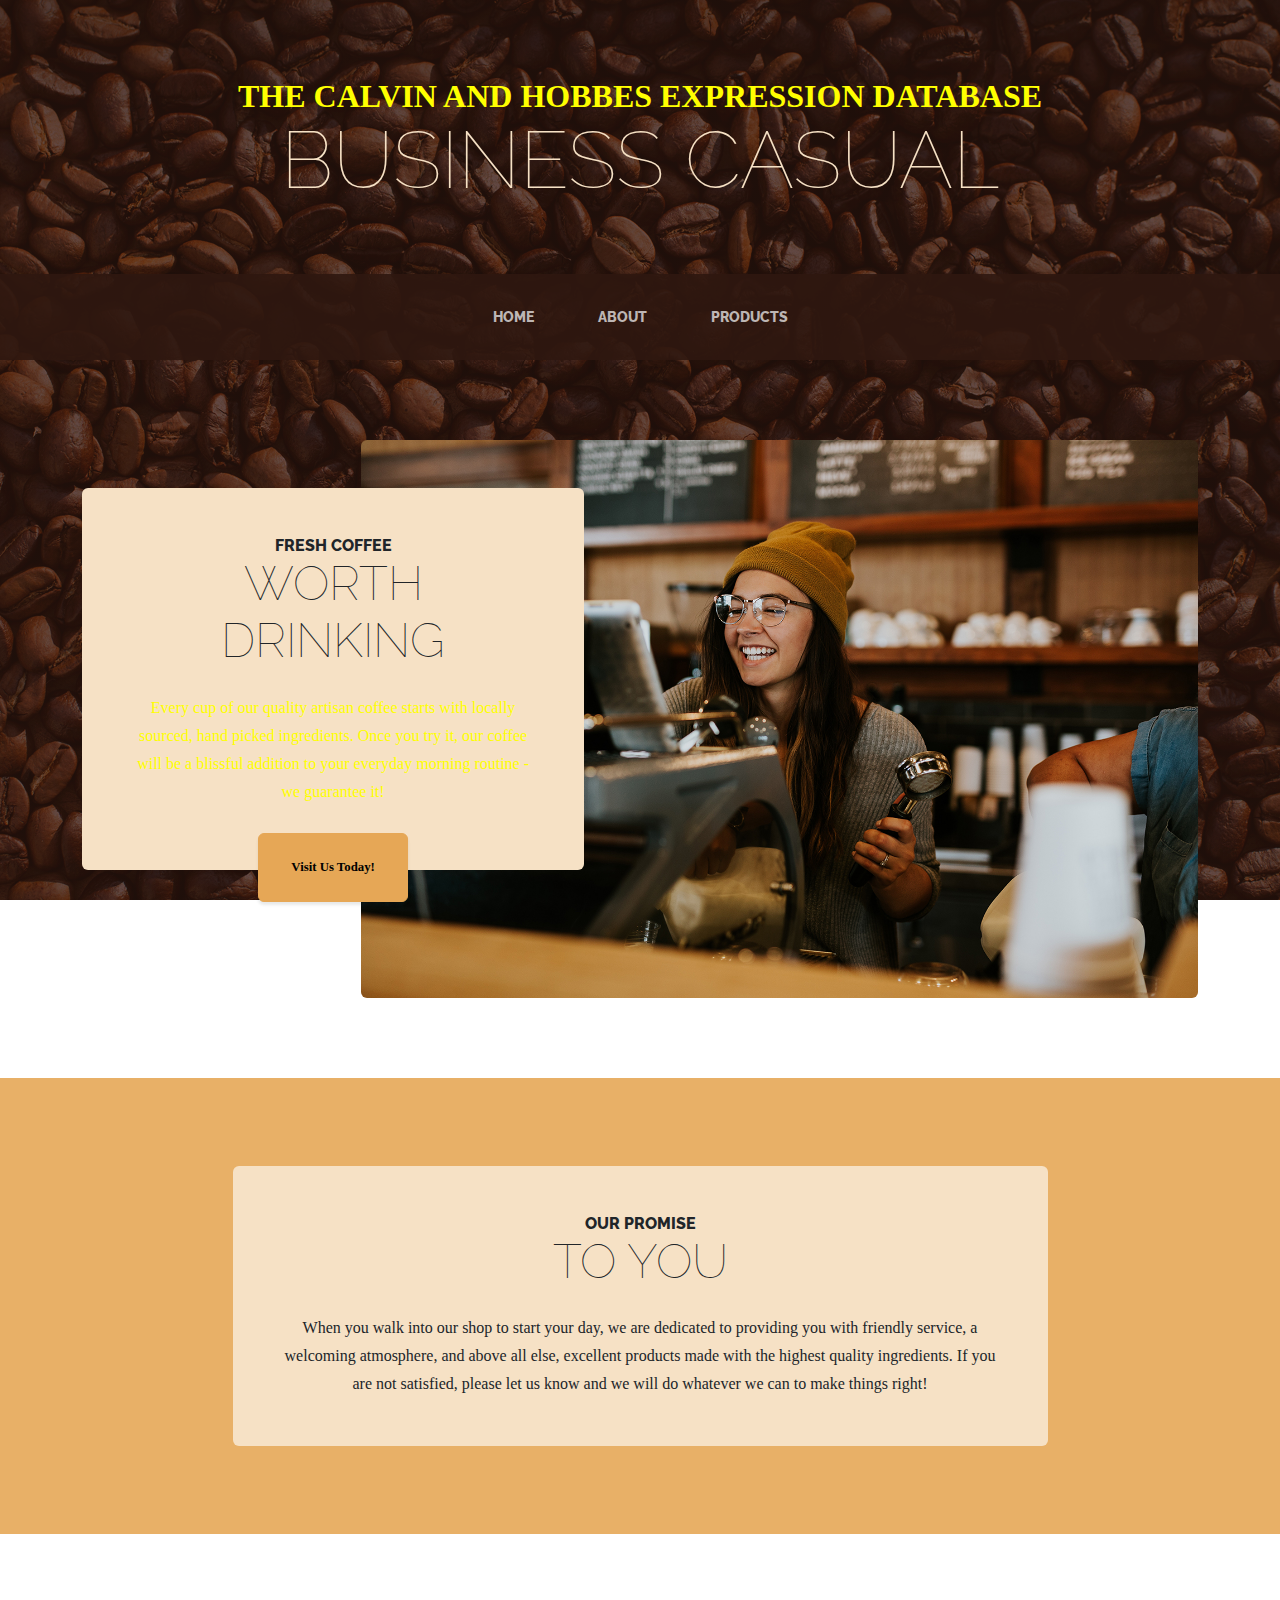
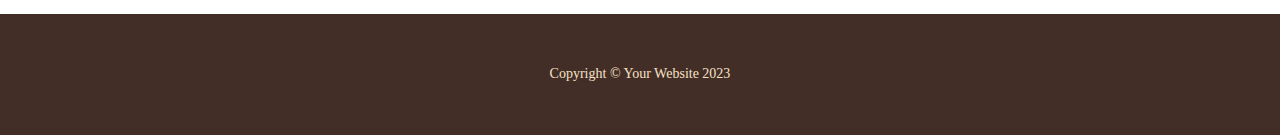
<file: index.html>
<!DOCTYPE html>
<html lang="en">
    <head>
        <meta charset="utf-8" />
        <meta name="viewport" content="width=device-width, initial-scale=1, shrink-to-fit=no" />
        <meta name="description" content="" />
        <meta name="author" content="" />
        <title>Calvin and Hobes</title>
        <link rel="icon" type="image/x-icon" href="assets/favicon.ico" />
        <!-- Google fonts-->
        <link href="https://fonts.googleapis.com/css?family=Raleway:100,100i,200,200i,300,300i,400,400i,500,500i,600,600i,700,700i,800,800i,900,900i" rel="stylesheet" />
        <link href="https://fonts.googleapis.com/css?family=Lora:400,400i,700,700i" rel="stylesheet" />
        <!-- Core theme CSS (includes Bootstrap)-->
        <link href="css/styles.css" rel="stylesheet" />
        <link rel="stylesheet" href="css/mystyles.css"
    </head>
    <body>
        <header>
            <h1 class="site-heading text-center text-faded d-none d-lg-block">
                <span class="site-heading-upper text-primary mb-3">The calvin and hobbes expression database</span>
                <span class="site-heading-lower">Business Casual</span>
            </h1>
        </header>
        <!-- Navigation-->
        <nav class="navbar navbar-expand-lg navbar-dark py-lg-4" id="mainNav">
            <div class="container">
                <a class="navbar-brand text-uppercase fw-bold d-lg-none" href="index.html">Start Bootstrap</a>
                <button class="navbar-toggler" type="button" data-bs-toggle="collapse" data-bs-target="#navbarSupportedContent" aria-controls="navbarSupportedContent" aria-expanded="false" aria-label="Toggle navigation"><span class="navbar-toggler-icon"></span></button>
                <div class="collapse navbar-collapse" id="navbarSupportedContent">
                    <ul class="navbar-nav mx-auto">
                        <li class="nav-item px-lg-4"><a class="nav-link text-uppercase" href="index.html">Home</a></li>
                        <li class="nav-item px-lg-4"><a class="nav-link text-uppercase" href="IS 201 web demo/index.html">About</a></li>
                        <li class="nav-item px-lg-4"><a class="nav-link text-uppercase" href="products.html">Products</a></li>
                        <!-- <li class="nav-item px-lg-4"><a class="nav-link text-uppercase" href="store.html">Store</a></li> -->
                    </ul>
                </div>
            </div>
        </nav>
        <section class="page-section clearfix">
            <div class="container">
                <div class="intro">
                    <img class="intro-img img-fluid mb-3 mb-lg-0 rounded" src="assets/img/intro.jpg" alt="..." />
                    <div class="intro-text left-0 text-center bg-faded p-5 rounded">
                        <h2 class="section-heading mb-4">
                            <span class="section-heading-upper">Fresh Coffee</span>
                            <span class="section-heading-lower">Worth Drinking</span>
                        </h2>
                        <p class="mb-3">Every cup of our quality artisan coffee starts with locally sourced, hand picked ingredients. Once you try it, our coffee will be a blissful addition to your everyday morning routine - we guarantee it!</p>
                        <div class="intro-button mx-auto"><a class="btn btn-primary btn-xl" href="#!">Visit Us Today!</a></div>
                    </div>
                </div>
            </div>
        </section>
        <section class="page-section cta">
            <div class="container">
                <div class="row">
                    <div class="col-xl-9 mx-auto">
                        <div class="cta-inner bg-faded text-center rounded">
                            <h2 class="section-heading mb-4">
                                <span class="section-heading-upper">Our Promise</span>
                                <span class="section-heading-lower">To You</span>
                            </h2>
                            <p class="mb-0">When you walk into our shop to start your day, we are dedicated to providing you with friendly service, a welcoming atmosphere, and above all else, excellent products made with the highest quality ingredients. If you are not satisfied, please let us know and we will do whatever we can to make things right!</p>
                        </div>
                    </div>
                </div>
            </div>
        </section>
        <footer class="footer text-faded text-center py-5">
            <div class="container"><p class="m-0 small">Copyright &copy; Your Website 2023</p></div>
        </footer>
        <!-- Bootstrap core JS-->
        <script src="https://cdn.jsdelivr.net/npm/bootstrap@5.2.3/dist/js/bootstrap.bundle.min.js"></script>
        <!-- Core theme JS-->
        <script src="js/scripts.js"></script>
    </body>
</html>
</file>
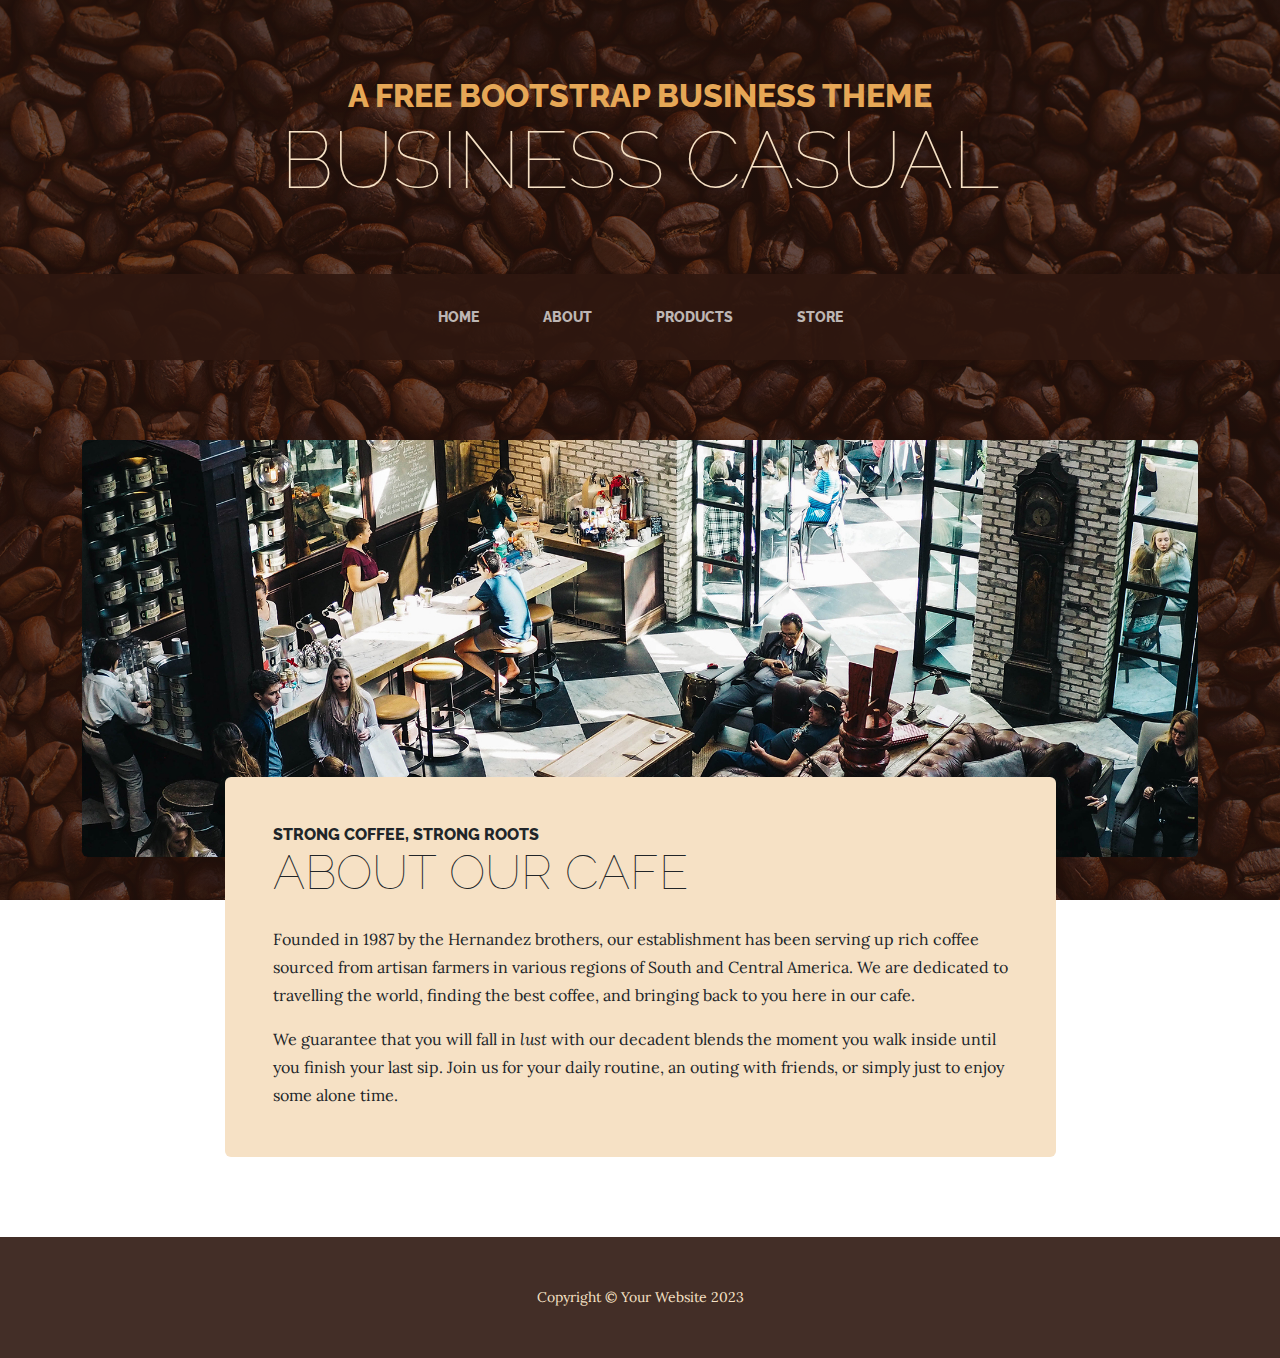
<file: about.html>
<!DOCTYPE html>
<html lang="en">
    <head>
        <meta charset="utf-8" />
        <meta name="viewport" content="width=device-width, initial-scale=1, shrink-to-fit=no" />
        <meta name="description" content="" />
        <meta name="author" content="" />
        <title>Business Casual - Start Bootstrap Theme</title>
        <link rel="icon" type="image/x-icon" href="assets/favicon.ico" />
        <!-- Google fonts-->
        <link href="https://fonts.googleapis.com/css?family=Raleway:100,100i,200,200i,300,300i,400,400i,500,500i,600,600i,700,700i,800,800i,900,900i" rel="stylesheet" />
        <link href="https://fonts.googleapis.com/css?family=Lora:400,400i,700,700i" rel="stylesheet" />
        <!-- Core theme CSS (includes Bootstrap)-->
        <link href="css/styles.css" rel="stylesheet" />
    </head>
    <body>
        <header>
            <h1 class="site-heading text-center text-faded d-none d-lg-block">
                <span class="site-heading-upper text-primary mb-3">A Free Bootstrap Business Theme</span>
                <span class="site-heading-lower">Business Casual</span>
            </h1>
        </header>
        <!-- Navigation-->
        <nav class="navbar navbar-expand-lg navbar-dark py-lg-4" id="mainNav">
            <div class="container">
                <a class="navbar-brand text-uppercase fw-bold d-lg-none" href="index.html">Start Bootstrap</a>
                <button class="navbar-toggler" type="button" data-bs-toggle="collapse" data-bs-target="#navbarSupportedContent" aria-controls="navbarSupportedContent" aria-expanded="false" aria-label="Toggle navigation"><span class="navbar-toggler-icon"></span></button>
                <div class="collapse navbar-collapse" id="navbarSupportedContent">
                    <ul class="navbar-nav mx-auto">
                        <li class="nav-item px-lg-4"><a class="nav-link text-uppercase" href="index.html">Home</a></li>
                        <li class="nav-item px-lg-4"><a class="nav-link text-uppercase" href="about.html">About</a></li>
                        <li class="nav-item px-lg-4"><a class="nav-link text-uppercase" href="products.html">Products</a></li>
                        <li class="nav-item px-lg-4"><a class="nav-link text-uppercase" href="store.html">Store</a></li>
                    </ul>
                </div>
            </div>
        </nav>
        <section class="page-section about-heading">
            <div class="container">
                <img class="img-fluid rounded about-heading-img mb-3 mb-lg-0" src="assets/img/about.jpg" alt="..." />
                <div class="about-heading-content">
                    <div class="row">
                        <div class="col-xl-9 col-lg-10 mx-auto">
                            <div class="bg-faded rounded p-5">
                                <h2 class="section-heading mb-4">
                                    <span class="section-heading-upper">Strong Coffee, Strong Roots</span>
                                    <span class="section-heading-lower">About Our Cafe</span>
                                </h2>
                                <p>Founded in 1987 by the Hernandez brothers, our establishment has been serving up rich coffee sourced from artisan farmers in various regions of South and Central America. We are dedicated to travelling the world, finding the best coffee, and bringing back to you here in our cafe.</p>
                                <p class="mb-0">
                                    We guarantee that you will fall in
                                    <em>lust</em>
                                    with our decadent blends the moment you walk inside until you finish your last sip. Join us for your daily routine, an outing with friends, or simply just to enjoy some alone time.
                                </p>
                            </div>
                        </div>
                    </div>
                </div>
            </div>
        </section>
        <footer class="footer text-faded text-center py-5">
            <div class="container"><p class="m-0 small">Copyright &copy; Your Website 2023</p></div>
        </footer>
        <!-- Bootstrap core JS-->
        <script src="https://cdn.jsdelivr.net/npm/bootstrap@5.2.3/dist/js/bootstrap.bundle.min.js"></script>
        <!-- Core theme JS-->
        <script src="js/scripts.js"></script>
    </body>
</html>
</file>
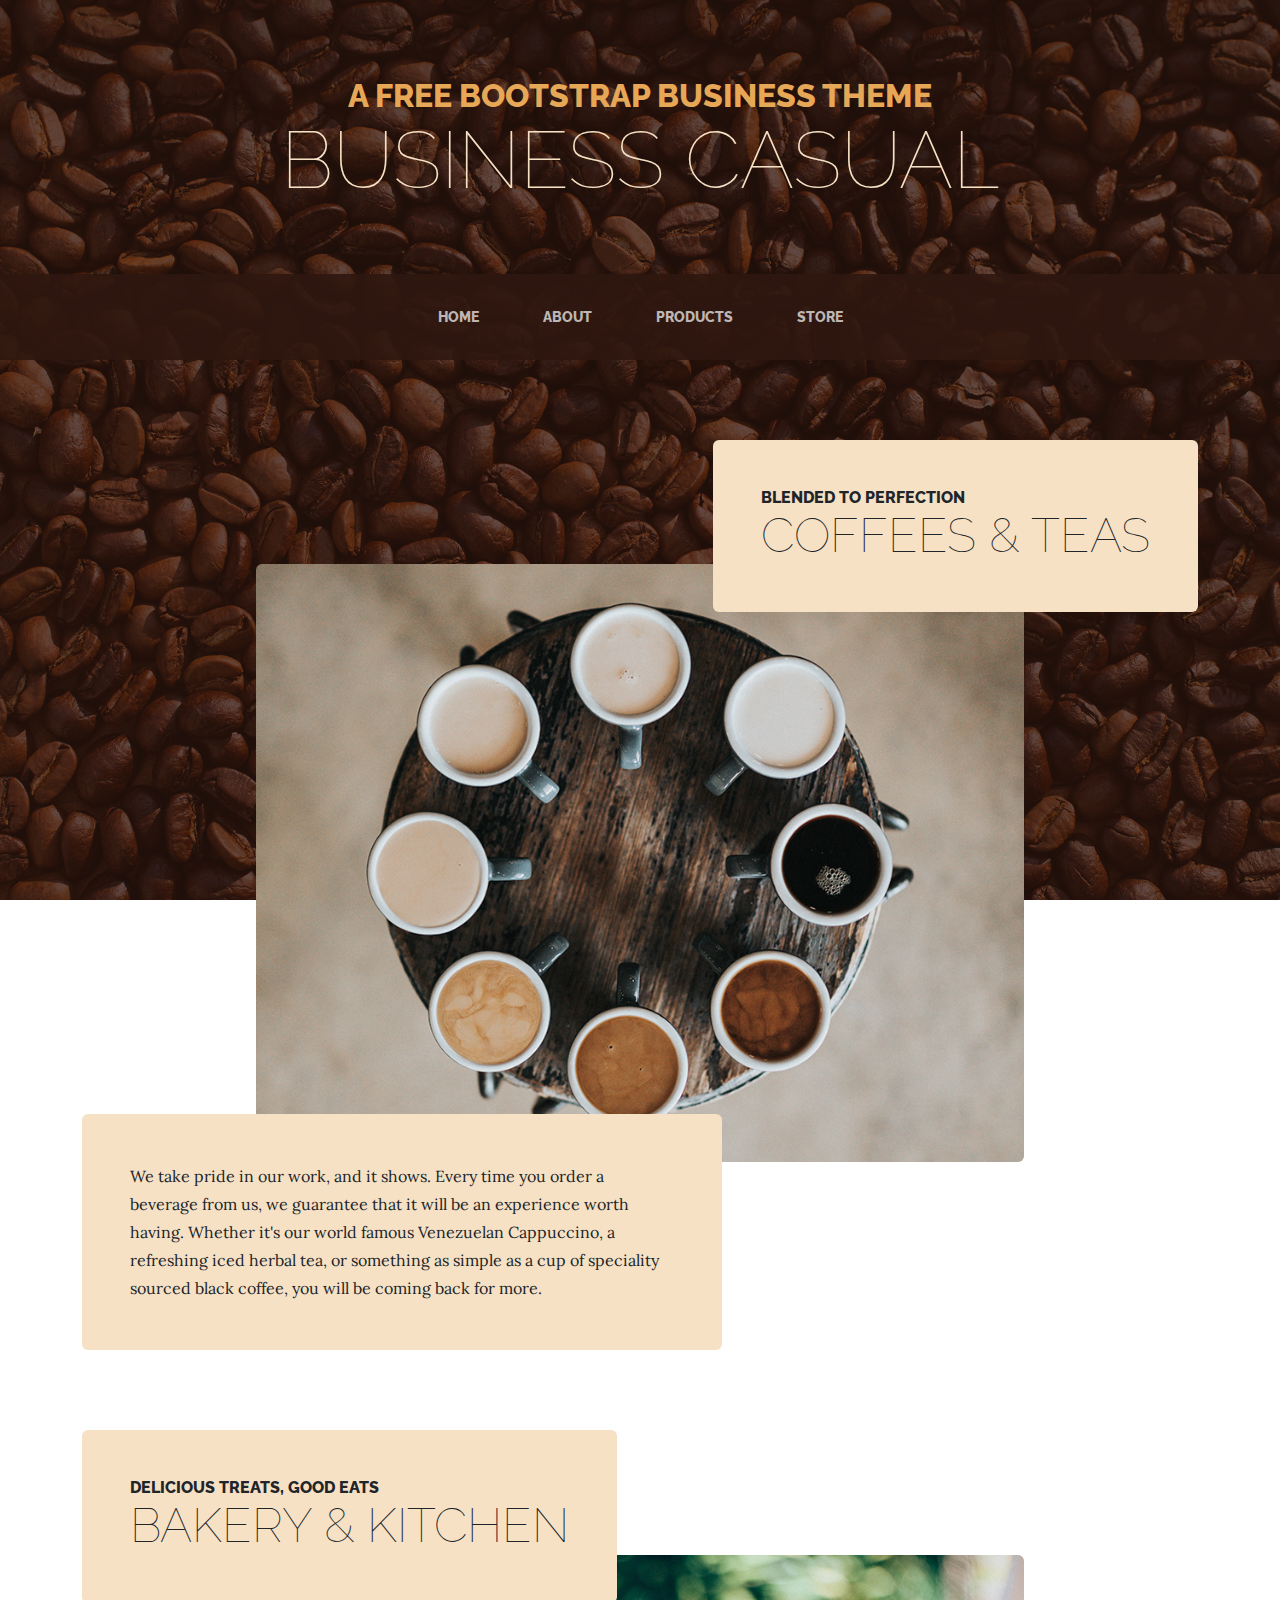
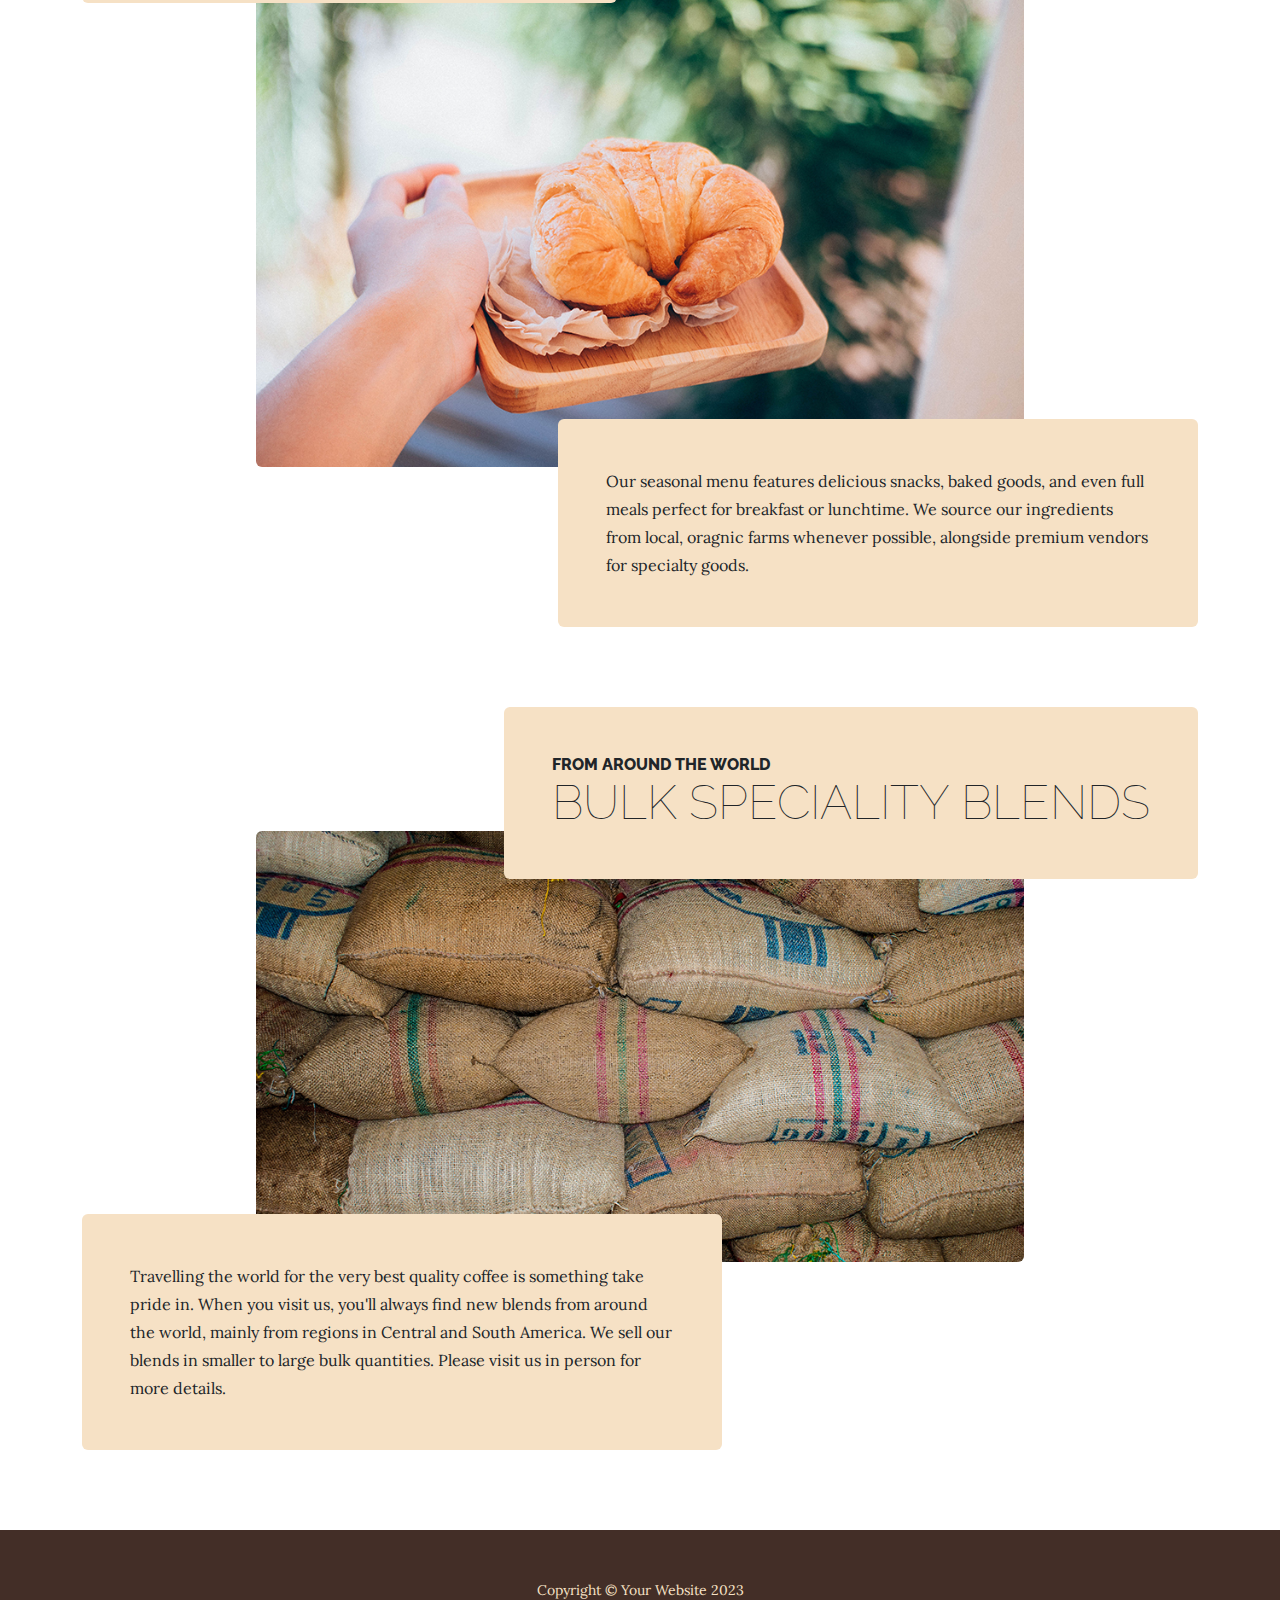
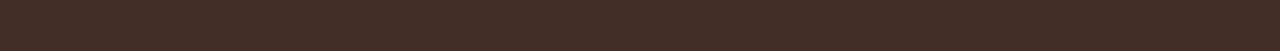
<file: products.html>
<!DOCTYPE html>
<html lang="en">
    <head>
        <meta charset="utf-8" />
        <meta name="viewport" content="width=device-width, initial-scale=1, shrink-to-fit=no" />
        <meta name="description" content="" />
        <meta name="author" content="" />
        <title>Business Casual - Start Bootstrap Theme</title>
        <link rel="icon" type="image/x-icon" href="assets/favicon.ico" />
        <!-- Google fonts-->
        <link href="https://fonts.googleapis.com/css?family=Raleway:100,100i,200,200i,300,300i,400,400i,500,500i,600,600i,700,700i,800,800i,900,900i" rel="stylesheet" />
        <link href="https://fonts.googleapis.com/css?family=Lora:400,400i,700,700i" rel="stylesheet" />
        <!-- Core theme CSS (includes Bootstrap)-->
        <link href="css/styles.css" rel="stylesheet" />
    </head>
    <body>
        <header>
            <h1 class="site-heading text-center text-faded d-none d-lg-block">
                <span class="site-heading-upper text-primary mb-3">A Free Bootstrap Business Theme</span>
                <span class="site-heading-lower">Business Casual</span>
            </h1>
        </header>
        <!-- Navigation-->
        <nav class="navbar navbar-expand-lg navbar-dark py-lg-4" id="mainNav">
            <div class="container">
                <a class="navbar-brand text-uppercase fw-bold d-lg-none" href="index.html">Start Bootstrap</a>
                <button class="navbar-toggler" type="button" data-bs-toggle="collapse" data-bs-target="#navbarSupportedContent" aria-controls="navbarSupportedContent" aria-expanded="false" aria-label="Toggle navigation"><span class="navbar-toggler-icon"></span></button>
                <div class="collapse navbar-collapse" id="navbarSupportedContent">
                    <ul class="navbar-nav mx-auto">
                        <li class="nav-item px-lg-4"><a class="nav-link text-uppercase" href="index.html">Home</a></li>
                        <li class="nav-item px-lg-4"><a class="nav-link text-uppercase" href="about.html">About</a></li>
                        <li class="nav-item px-lg-4"><a class="nav-link text-uppercase" href="products.html">Products</a></li>
                        <li class="nav-item px-lg-4"><a class="nav-link text-uppercase" href="store.html">Store</a></li>
                    </ul>
                </div>
            </div>
        </nav>
        <section class="page-section">
            <div class="container">
                <div class="product-item">
                    <div class="product-item-title d-flex">
                        <div class="bg-faded p-5 d-flex ms-auto rounded">
                            <h2 class="section-heading mb-0">
                                <span class="section-heading-upper">Blended to Perfection</span>
                                <span class="section-heading-lower">Coffees & Teas</span>
                            </h2>
                        </div>
                    </div>
                    <img class="product-item-img mx-auto d-flex rounded img-fluid mb-3 mb-lg-0" src="assets/img/products-01.jpg" alt="..." />
                    <div class="product-item-description d-flex me-auto">
                        <div class="bg-faded p-5 rounded"><p class="mb-0">We take pride in our work, and it shows. Every time you order a beverage from us, we guarantee that it will be an experience worth having. Whether it's our world famous Venezuelan Cappuccino, a refreshing iced herbal tea, or something as simple as a cup of speciality sourced black coffee, you will be coming back for more.</p></div>
                    </div>
                </div>
            </div>
        </section>
        <section class="page-section">
            <div class="container">
                <div class="product-item">
                    <div class="product-item-title d-flex">
                        <div class="bg-faded p-5 d-flex me-auto rounded">
                            <h2 class="section-heading mb-0">
                                <span class="section-heading-upper">Delicious Treats, Good Eats</span>
                                <span class="section-heading-lower">Bakery & Kitchen</span>
                            </h2>
                        </div>
                    </div>
                    <img class="product-item-img mx-auto d-flex rounded img-fluid mb-3 mb-lg-0" src="assets/img/products-02.jpg" alt="..." />
                    <div class="product-item-description d-flex ms-auto">
                        <div class="bg-faded p-5 rounded"><p class="mb-0">Our seasonal menu features delicious snacks, baked goods, and even full meals perfect for breakfast or lunchtime. We source our ingredients from local, oragnic farms whenever possible, alongside premium vendors for specialty goods.</p></div>
                    </div>
                </div>
            </div>
        </section>
        <section class="page-section">
            <div class="container">
                <div class="product-item">
                    <div class="product-item-title d-flex">
                        <div class="bg-faded p-5 d-flex ms-auto rounded">
                            <h2 class="section-heading mb-0">
                                <span class="section-heading-upper">From Around the World</span>
                                <span class="section-heading-lower">Bulk Speciality Blends</span>
                            </h2>
                        </div>
                    </div>
                    <img class="product-item-img mx-auto d-flex rounded img-fluid mb-3 mb-lg-0" src="assets/img/products-03.jpg" alt="..." />
                    <div class="product-item-description d-flex me-auto">
                        <div class="bg-faded p-5 rounded"><p class="mb-0">Travelling the world for the very best quality coffee is something take pride in. When you visit us, you'll always find new blends from around the world, mainly from regions in Central and South America. We sell our blends in smaller to large bulk quantities. Please visit us in person for more details.</p></div>
                    </div>
                </div>
            </div>
        </section>
        <footer class="footer text-faded text-center py-5">
            <div class="container"><p class="m-0 small">Copyright &copy; Your Website 2023</p></div>
        </footer>
        <!-- Bootstrap core JS-->
        <script src="https://cdn.jsdelivr.net/npm/bootstrap@5.2.3/dist/js/bootstrap.bundle.min.js"></script>
        <!-- Core theme JS-->
        <script src="js/scripts.js"></script>
    </body>
</html>
</file>
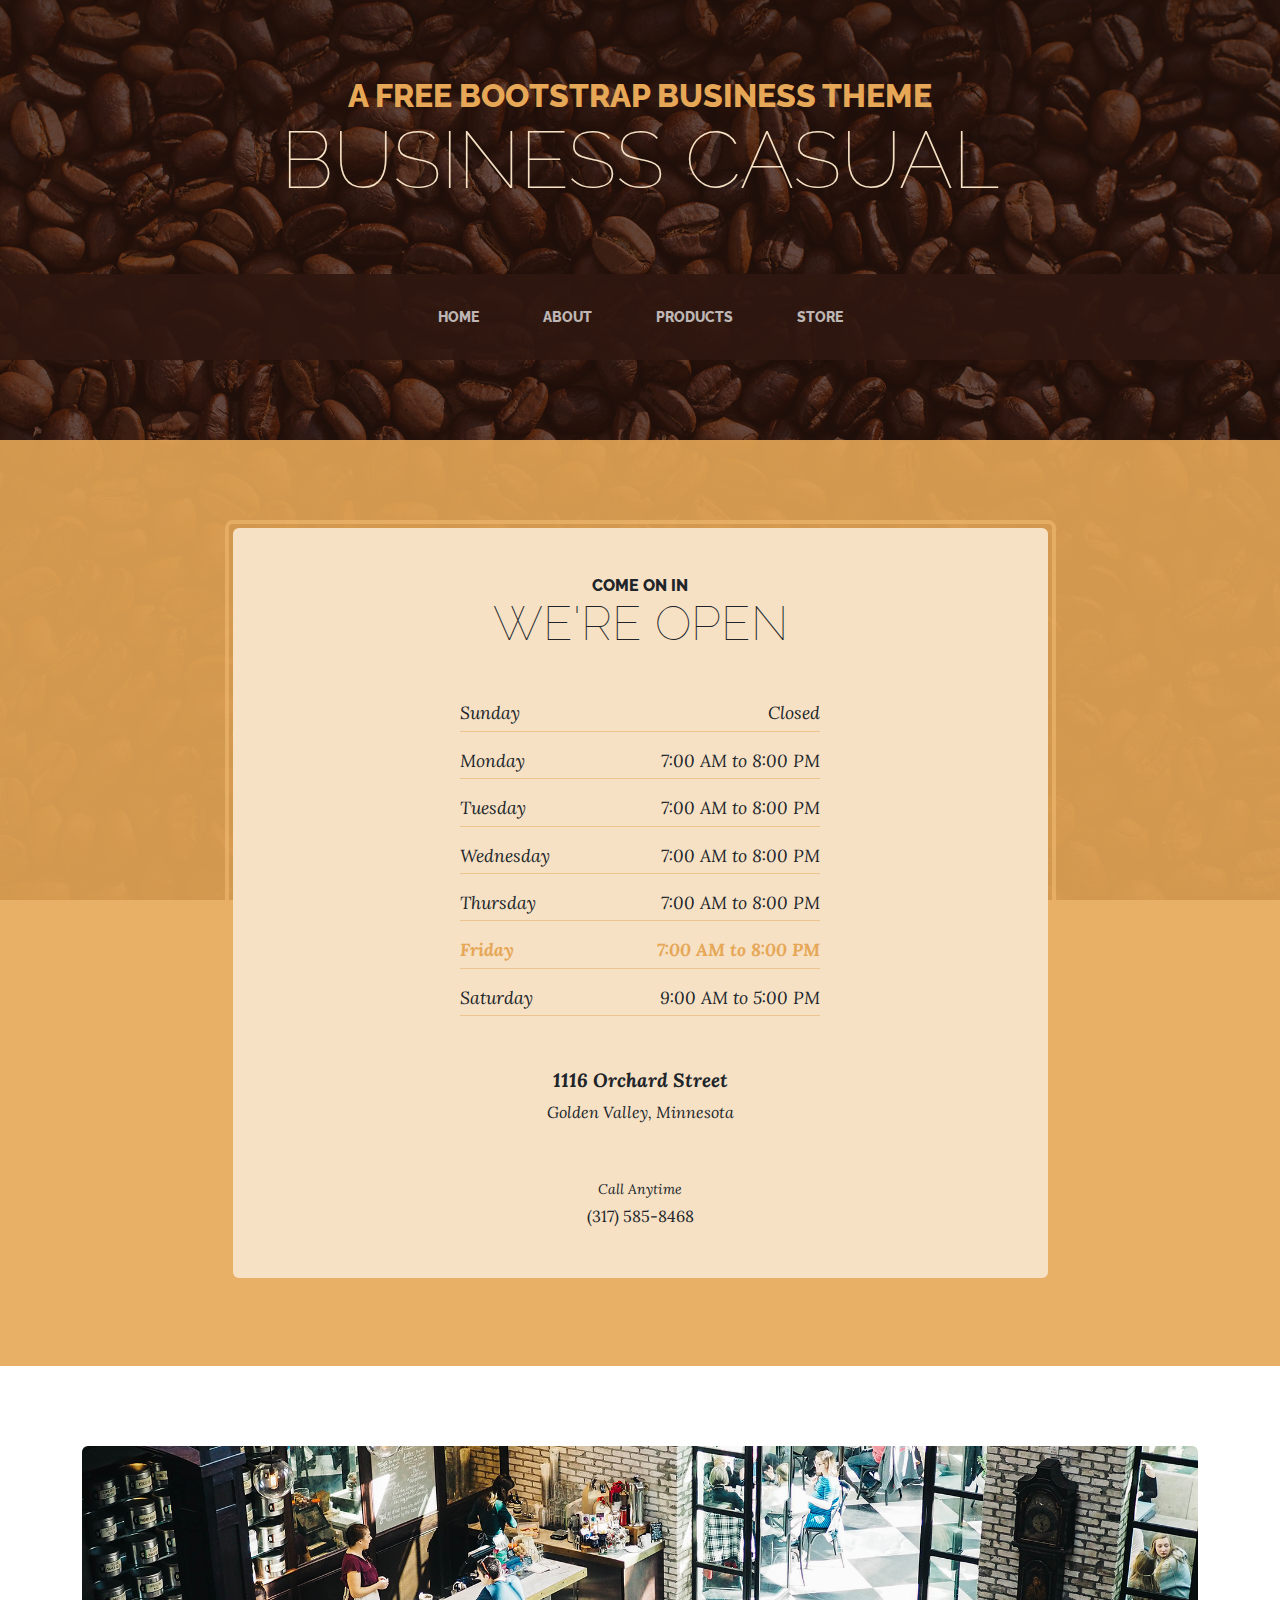
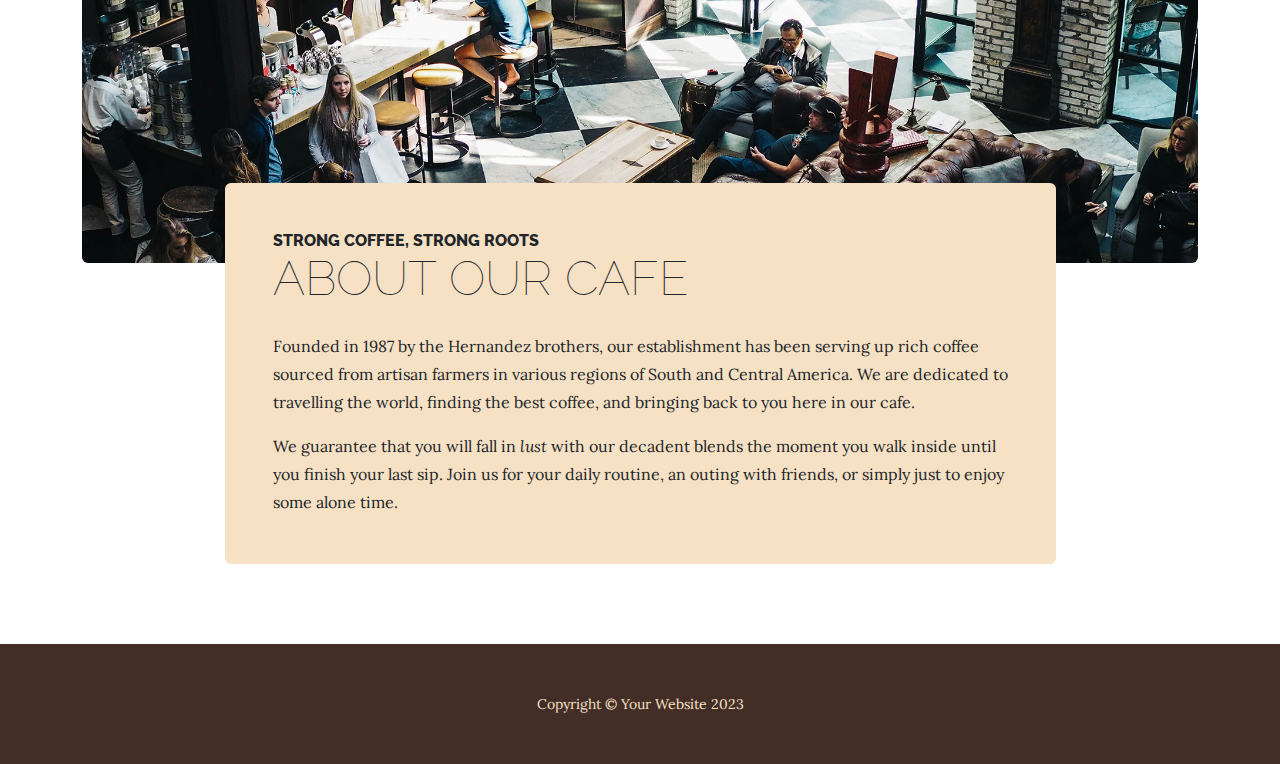
<file: store.html>
<!DOCTYPE html>
<html lang="en">
    <head>
        <meta charset="utf-8" />
        <meta name="viewport" content="width=device-width, initial-scale=1, shrink-to-fit=no" />
        <meta name="description" content="" />
        <meta name="author" content="" />
        <title>Business Casual - Start Bootstrap Theme</title>
        <link rel="icon" type="image/x-icon" href="assets/favicon.ico" />
        <!-- Google fonts-->
        <link href="https://fonts.googleapis.com/css?family=Raleway:100,100i,200,200i,300,300i,400,400i,500,500i,600,600i,700,700i,800,800i,900,900i" rel="stylesheet" />
        <link href="https://fonts.googleapis.com/css?family=Lora:400,400i,700,700i" rel="stylesheet" />
        <!-- Core theme CSS (includes Bootstrap)-->
        <link href="css/styles.css" rel="stylesheet" />
    </head>
    <body>
        <header>
            <h1 class="site-heading text-center text-faded d-none d-lg-block">
                <span class="site-heading-upper text-primary mb-3">A Free Bootstrap Business Theme</span>
                <span class="site-heading-lower">Business Casual</span>
            </h1>
        </header>
        <!-- Navigation-->
        <nav class="navbar navbar-expand-lg navbar-dark py-lg-4" id="mainNav">
            <div class="container">
                <a class="navbar-brand text-uppercase fw-bold d-lg-none" href="index.html">Start Bootstrap</a>
                <button class="navbar-toggler" type="button" data-bs-toggle="collapse" data-bs-target="#navbarSupportedContent" aria-controls="navbarSupportedContent" aria-expanded="false" aria-label="Toggle navigation"><span class="navbar-toggler-icon"></span></button>
                <div class="collapse navbar-collapse" id="navbarSupportedContent">
                    <ul class="navbar-nav mx-auto">
                        <li class="nav-item px-lg-4"><a class="nav-link text-uppercase" href="index.html">Home</a></li>
                        <li class="nav-item px-lg-4"><a class="nav-link text-uppercase" href="about.html">About</a></li>
                        <li class="nav-item px-lg-4"><a class="nav-link text-uppercase" href="products.html">Products</a></li>
                        <li class="nav-item px-lg-4"><a class="nav-link text-uppercase" href="store.html">Store</a></li>
                    </ul>
                </div>
            </div>
        </nav>
        <section class="page-section cta">
            <div class="container">
                <div class="row">
                    <div class="col-xl-9 mx-auto">
                        <div class="cta-inner bg-faded text-center rounded">
                            <h2 class="section-heading mb-5">
                                <span class="section-heading-upper">Come On In</span>
                                <span class="section-heading-lower">We're Open</span>
                            </h2>
                            <ul class="list-unstyled list-hours mb-5 text-left mx-auto">
                                <li class="list-unstyled-item list-hours-item d-flex">
                                    Sunday
                                    <span class="ms-auto">Closed</span>
                                </li>
                                <li class="list-unstyled-item list-hours-item d-flex">
                                    Monday
                                    <span class="ms-auto">7:00 AM to 8:00 PM</span>
                                </li>
                                <li class="list-unstyled-item list-hours-item d-flex">
                                    Tuesday
                                    <span class="ms-auto">7:00 AM to 8:00 PM</span>
                                </li>
                                <li class="list-unstyled-item list-hours-item d-flex">
                                    Wednesday
                                    <span class="ms-auto">7:00 AM to 8:00 PM</span>
                                </li>
                                <li class="list-unstyled-item list-hours-item d-flex">
                                    Thursday
                                    <span class="ms-auto">7:00 AM to 8:00 PM</span>
                                </li>
                                <li class="list-unstyled-item list-hours-item d-flex">
                                    Friday
                                    <span class="ms-auto">7:00 AM to 8:00 PM</span>
                                </li>
                                <li class="list-unstyled-item list-hours-item d-flex">
                                    Saturday
                                    <span class="ms-auto">9:00 AM to 5:00 PM</span>
                                </li>
                            </ul>
                            <p class="address mb-5">
                                <em>
                                    <strong>1116 Orchard Street</strong>
                                    <br />
                                    Golden Valley, Minnesota
                                </em>
                            </p>
                            <p class="mb-0">
                                <small><em>Call Anytime</em></small>
                                <br />
                                (317) 585-8468
                            </p>
                        </div>
                    </div>
                </div>
            </div>
        </section>
        <section class="page-section about-heading">
            <div class="container">
                <img class="img-fluid rounded about-heading-img mb-3 mb-lg-0" src="assets/img/about.jpg" alt="..." />
                <div class="about-heading-content">
                    <div class="row">
                        <div class="col-xl-9 col-lg-10 mx-auto">
                            <div class="bg-faded rounded p-5">
                                <h2 class="section-heading mb-4">
                                    <span class="section-heading-upper">Strong Coffee, Strong Roots</span>
                                    <span class="section-heading-lower">About Our Cafe</span>
                                </h2>
                                <p>Founded in 1987 by the Hernandez brothers, our establishment has been serving up rich coffee sourced from artisan farmers in various regions of South and Central America. We are dedicated to travelling the world, finding the best coffee, and bringing back to you here in our cafe.</p>
                                <p class="mb-0">
                                    We guarantee that you will fall in
                                    <em>lust</em>
                                    with our decadent blends the moment you walk inside until you finish your last sip. Join us for your daily routine, an outing with friends, or simply just to enjoy some alone time.
                                </p>
                            </div>
                        </div>
                    </div>
                </div>
            </div>
        </section>
        <footer class="footer text-faded text-center py-5">
            <div class="container"><p class="m-0 small">Copyright &copy; Your Website 2023</p></div>
        </footer>
        <!-- Bootstrap core JS-->
        <script src="https://cdn.jsdelivr.net/npm/bootstrap@5.2.3/dist/js/bootstrap.bundle.min.js"></script>
        <!-- Core theme JS-->
        <script src="js/scripts.js"></script>
    </body>
</html>
</file>
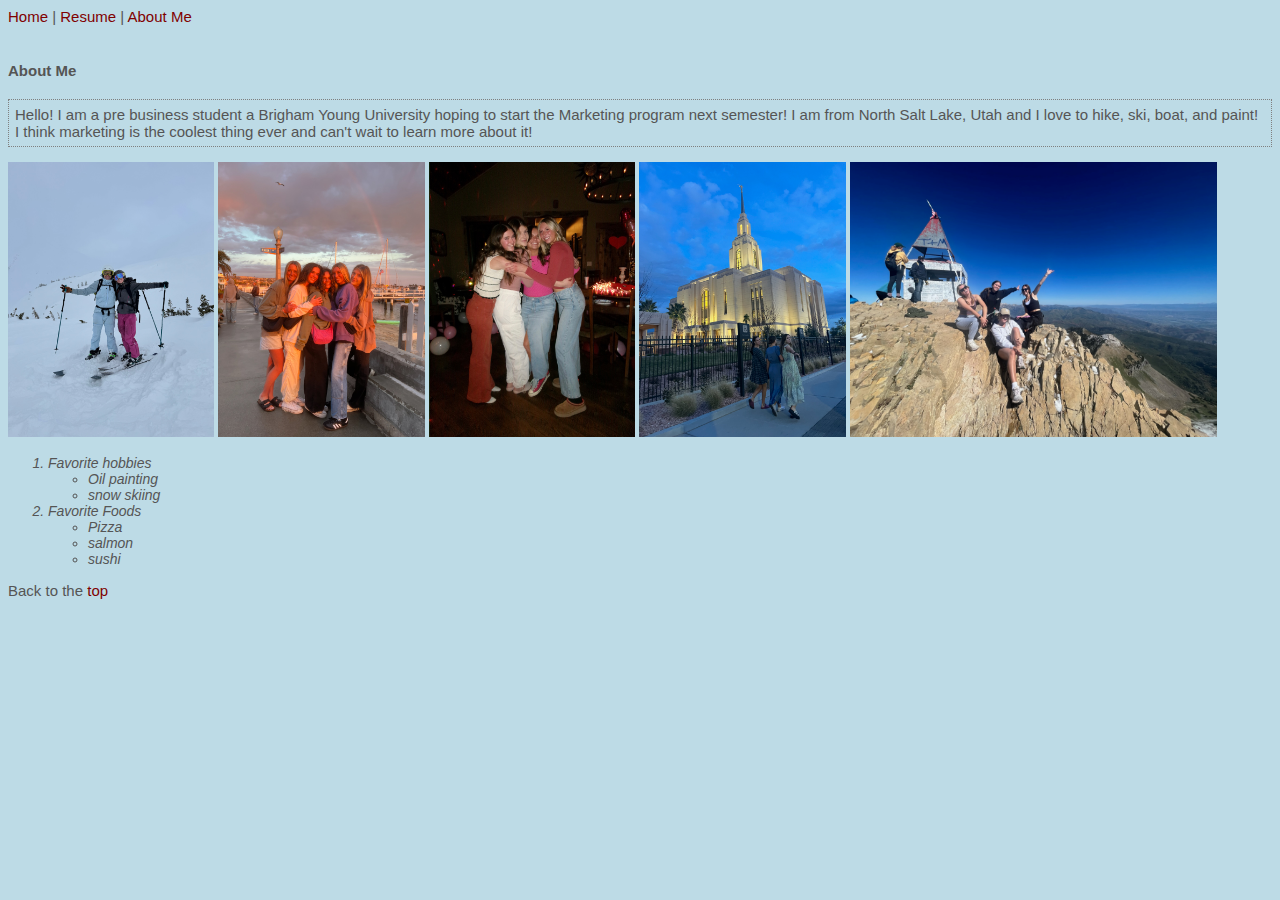
<file: IS 201 web demo/html/aboutme.html>
<!--
    Mylie Derrick
    IS 201
    3.29.24
-->
<!DOCTYPE html>
<html lang="en">
<head>
    <meta charset="UTF-8">
    <meta name="viewport" content="width=device-width, initial-scale=1.0">
    <title>About Me</title>
    <link rel="stylesheet" href="../styles/styles.css">
   
</head>
<body>
    <a href="../index.html" id="top">Home</a> |
    <a href="resdume.html">Resume</a> |
    <a href="#">About Me</a> <br><br>

    <h4>About Me</h4>
    <p class="box2">
        Hello! I am a pre business student a Brigham Young University hoping to 
        start the Marketing program next semester! I am from North Salt Lake, Utah
        and I love to hike, ski, boat, and paint!
        I think marketing is the coolest
        thing ever and can't wait to learn more about it!
    </p class="box2">

    <p>
    

    </p>
    <img src="../images/skiing.JPG" height="275" alt="Mylie skiing photo">
    <img src="../images/cali.JPG" height="275" alt="Mylie with friends in California">
    <img src="../images/roomates.JPG" height="275" alt="Mylie and her roomates">
    <img src="../images/temple.JPG" height="275" alt="Mylie at the temple with friends">
    <img src="../images/timp.JPG" height="275" alt="Mylie on top of Mt Timpanogas with friends">

    <ol>
        <li> Favorite hobbies
            <ul>
                <li>Oil painting</li>
                <li>snow skiing</li>
            </ul>

        </li> 
        <li>Favorite Foods
            <ul>
                <li>Pizza</li>
                <li>salmon</li>
                <li>sushi</li>
            </ul>
        </li>
    </ol>
    Back to the <a href="#top">top</a>
</body>
</html>
</file>
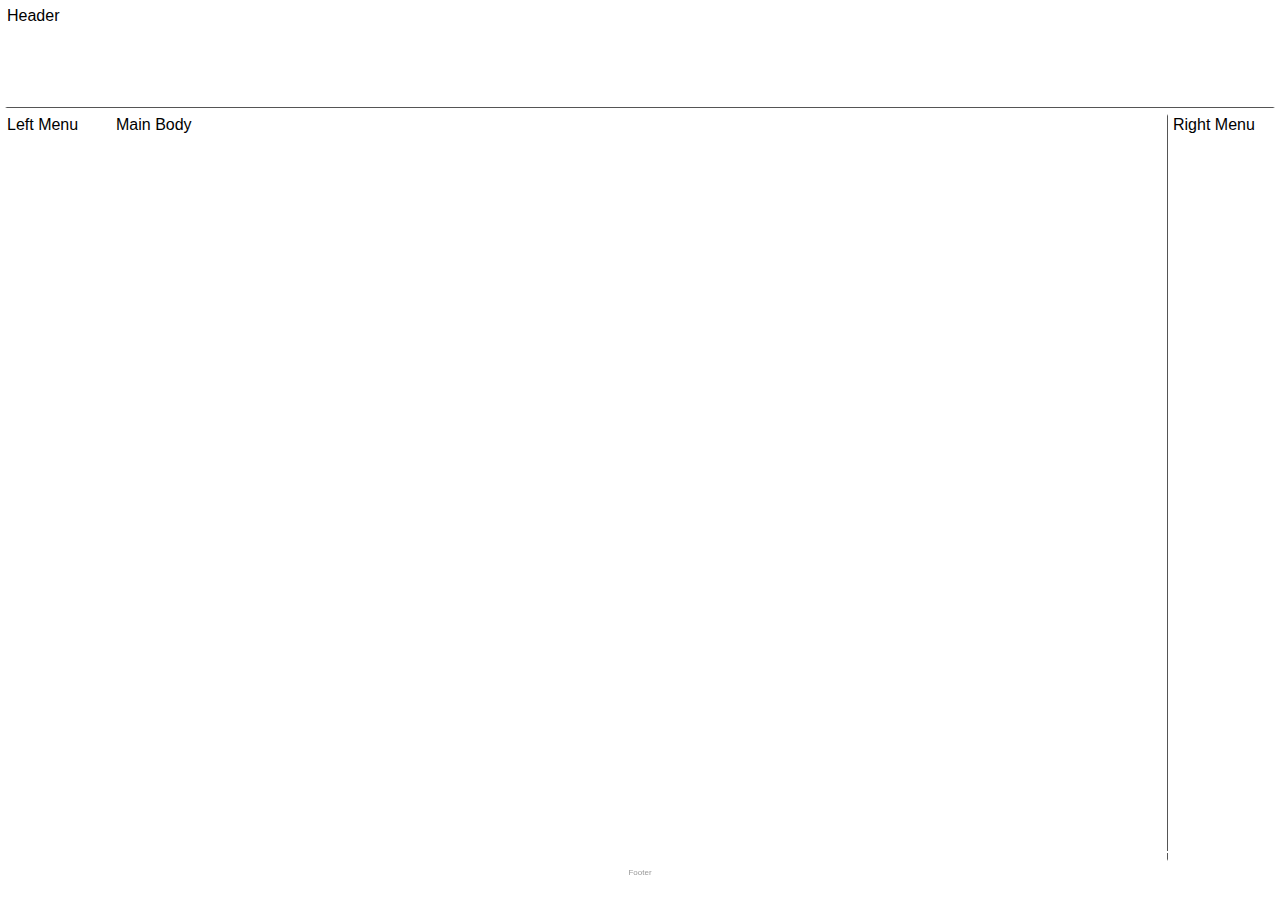
<file: IS 201 web demo/html/layout.html>
<!DOCTYPE html>
<html lang="en">
<head>
    <meta charset="UTF-8">
    <meta name="viewport" content="width=device-width, initial-scale=1.0">
    <title>Layout Template</title>
    <link rel="stylesheet" href="../styles/layoutstyles.css">
</head>
<body>
    <div class="common header">Header</div>
    <div class="common leftmenu">Left Menu</div>
    <div class="common mainbody">Main Body</div>
    <div class="common rightmenu">Right Menu</div>
    <div class="common footer">Footer</div>

    <!-- div stands for divided sections. its a tag that if let empty does nothing. it is a block elemtn. it will put a line of empty text after itself -->
</body>
</html>
</file>
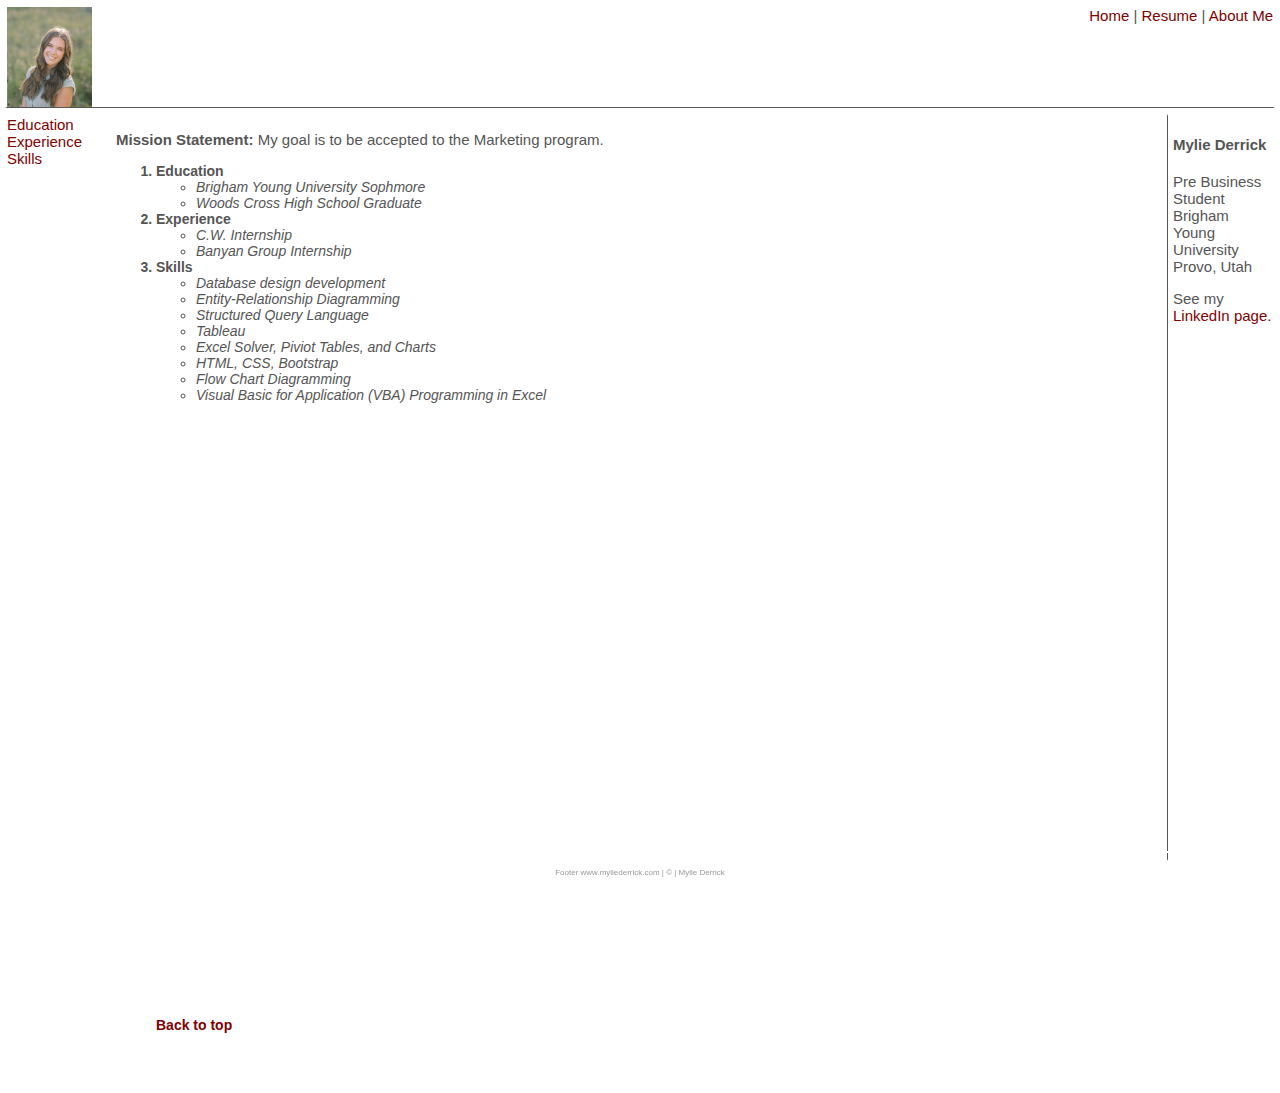
<file: IS 201 web demo/html/resdume.html>
<!--
Mylie Derrick
IS 201
03.29.24 
-->
<!DOCTYPE html>
<html lang="en">
<head>
    <meta charset="UTF-8">
    <meta name="viewport" content="width=device-width, initial-scale=1.0">
    <title>Resume</title>
    <link rel="stylesheet" href="../styles/styles.css">
    <link rel="stylesheet" href="../styles/layoutstyles.css">
</head>
<body>
    <div class="common header">
        <img src="../images/profile image.jpg" height="100" alt="Mylie Derrick profile image">
    <span class="subheader">
        <a href="../index.html" id="top">Home</a> |
        <a href="#">Resume</a> |
        <a href="aboutme.html">About Me</a>  
    </span>
        
    </div>

    <div class="common leftmenu">
        <a href="#edu">Education</a><br>
        <a href="#exp">Experience</a><br>
        <a href="#ski">Skills</a><br>
    </div>

    <div class="common mainbody">
        <p class="justify"> <span class="bold">Mission Statement:</span> My goal is to be accepted to the Marketing program.</p>

         <ol>
            <li id="edu" class="resumeListHeading underline">Education
                <ul>
                    <li>Brigham Young University Sophmore</li>
                    <li>Woods Cross High School Graduate</li>
                </ul>
            </li>
            
            <li id="exp" class="resumeListHeading">Experience
                <ul>
                    <li>C.W. Internship</li>
                    <li>Banyan Group Internship</li>
                </ul>
            </li>
            <li id="ski" class="resumeListHeading">Skills
                <ul>
                    <li>Database design development</li>
                    <li>Entity-Relationship Diagramming</li>
                    <li>Structured Query Language</li>
                    <li>Tableau</li>
                    <li>Excel Solver, Piviot Tables, and Charts</li>
                    <li>HTML, CSS, Bootstrap</li>
                    <li>Flow Chart Diagramming</li>
                    <li>Visual Basic for Application (VBA) Programming in Excel</li>
                </ul>
                <p>&nbsp;</p>
                <p>&nbsp;</p>
                <p>&nbsp;</p>
                <p>&nbsp;</p>
                <p>&nbsp;</p>
                <p>&nbsp;</p>
                <p>&nbsp;</p>
                <p>&nbsp;</p>
                <p>&nbsp;</p>
                <p>&nbsp;</p>
                <p>&nbsp;</p>
                <p>&nbsp;</p>
                <p>&nbsp;</p>
                <p>&nbsp;</p>
                <p>&nbsp;</p>
                <p>&nbsp;</p>
                <p>&nbsp;</p>
                <p>&nbsp;</p>
                <p>&nbsp;</p>
                <p>&nbsp;</p>

                <a href="#top">Back to top</a>
                <p>&nbsp;</p>
                <p>&nbsp;</p>

            </li>
         </ol>
</body>
</html>
    </div>
    <div class="common rightmenu">
        <h4>Mylie Derrick</h4>

        Pre Business Student <br>
        Brigham Young University <br>
        Provo, Utah 
        <p>
            See my <a href="https://www.linkedin.com/in/mylie-derrick-a12476301/?trk=opento_sprofile_details" target="_blank" title="Mylie Derrick's LinkedIn Profile">LinkedIn page.</a>
        </p>
    </div>

    <div class="common footer">Footer
        www.myliederrick.com | &copy; | Mylie Derrick
    </div>
</file>
<file: css/mystyles.css>
body{
    font-family:'cursive;'
}
site-heading-lower{
    font-family: 'cursive';
}
.mb-3{
    font-family: 'cursive';
    color: yellow !important;
}
.notyellow{
    color: black;
}
.intro-text{
    box-shadow: 5px 5px 10px gray rbga(0, 0, 0, 0)
}
</file>
<file: IS 201 web demo/styles/styles.css>
body {
    font-family: Arial, Helvetica, sans-serif;
    font-size: 15px;
    color:#555555;
    background-color: rgb(189, 219, 230);
}
li {
    font-size: 14px;
    font-style: italic;
    font-weight: normal;
}
a{
    color: maroon;
    text-decoration: none;
}
a:hover {
    text-decoration: underline;
    /* font-weight: bold;
    font-size: 18px; */
}
a:visited {
    color: rgb(13, 89, 183)
}
.resumeListHeading {
    font-weight: bold;
    font-style: normal;
}

.bold {font-weight: bold;}
.justify{text-align: justify;}

.homebg{
    background-image: url('../images/canadamtns.JPG');
    background-position: top right;
}

.box1 {

}
/* you wouldnt normally use just the word box but for this method we are. Here we are demonstrating the box method.  */
.box2 {
    border: 1px;
    border-style: dotted;
    border-color: gray;
    padding: 6px
}
.box3 {

}
</file>
<file: IS 201 web demo/styles/layoutstyles.css>
body {
    background-color: #ffFFFF;
    font-family: Verdana, Geneva, Tahoma, sans-serif;
}
.common {
    /* background-color: #cccccc; */
    border: 2px solid, white;
    position: absolute;
}

.header {
    top: 5px;
    left: 5px;
    right: 5px;
    height: 100px;
    z-index: 2px;
    border-bottom: solid 1px #555555;
}

.leftmenu {
    top: 114px;
    left: 5px;
    width: 100px;
    bottom: 39px;
    z-index: 1px;

}

.mainbody {
    top: 114px;
    left: 114px;
    right: 114px;
    bottom: 39px;
    padding-right: 5px;
  


}

.rightmenu {
    top: 114px;
    right: 5px;
    width: 100px;
    bottom: 39px;
    border-left: solid 1px #555555;
    padding-left: 5px;

}

.footer {
    bottom: 5px;
    left: 5px;
    right: 5px;
    height: 25px;
    font-size: 8px;
    color: #999999;
    text-align: center;
    padding-top: 15px;
    position: fixed;
}

.subheader {
    float:right
}
</file>
